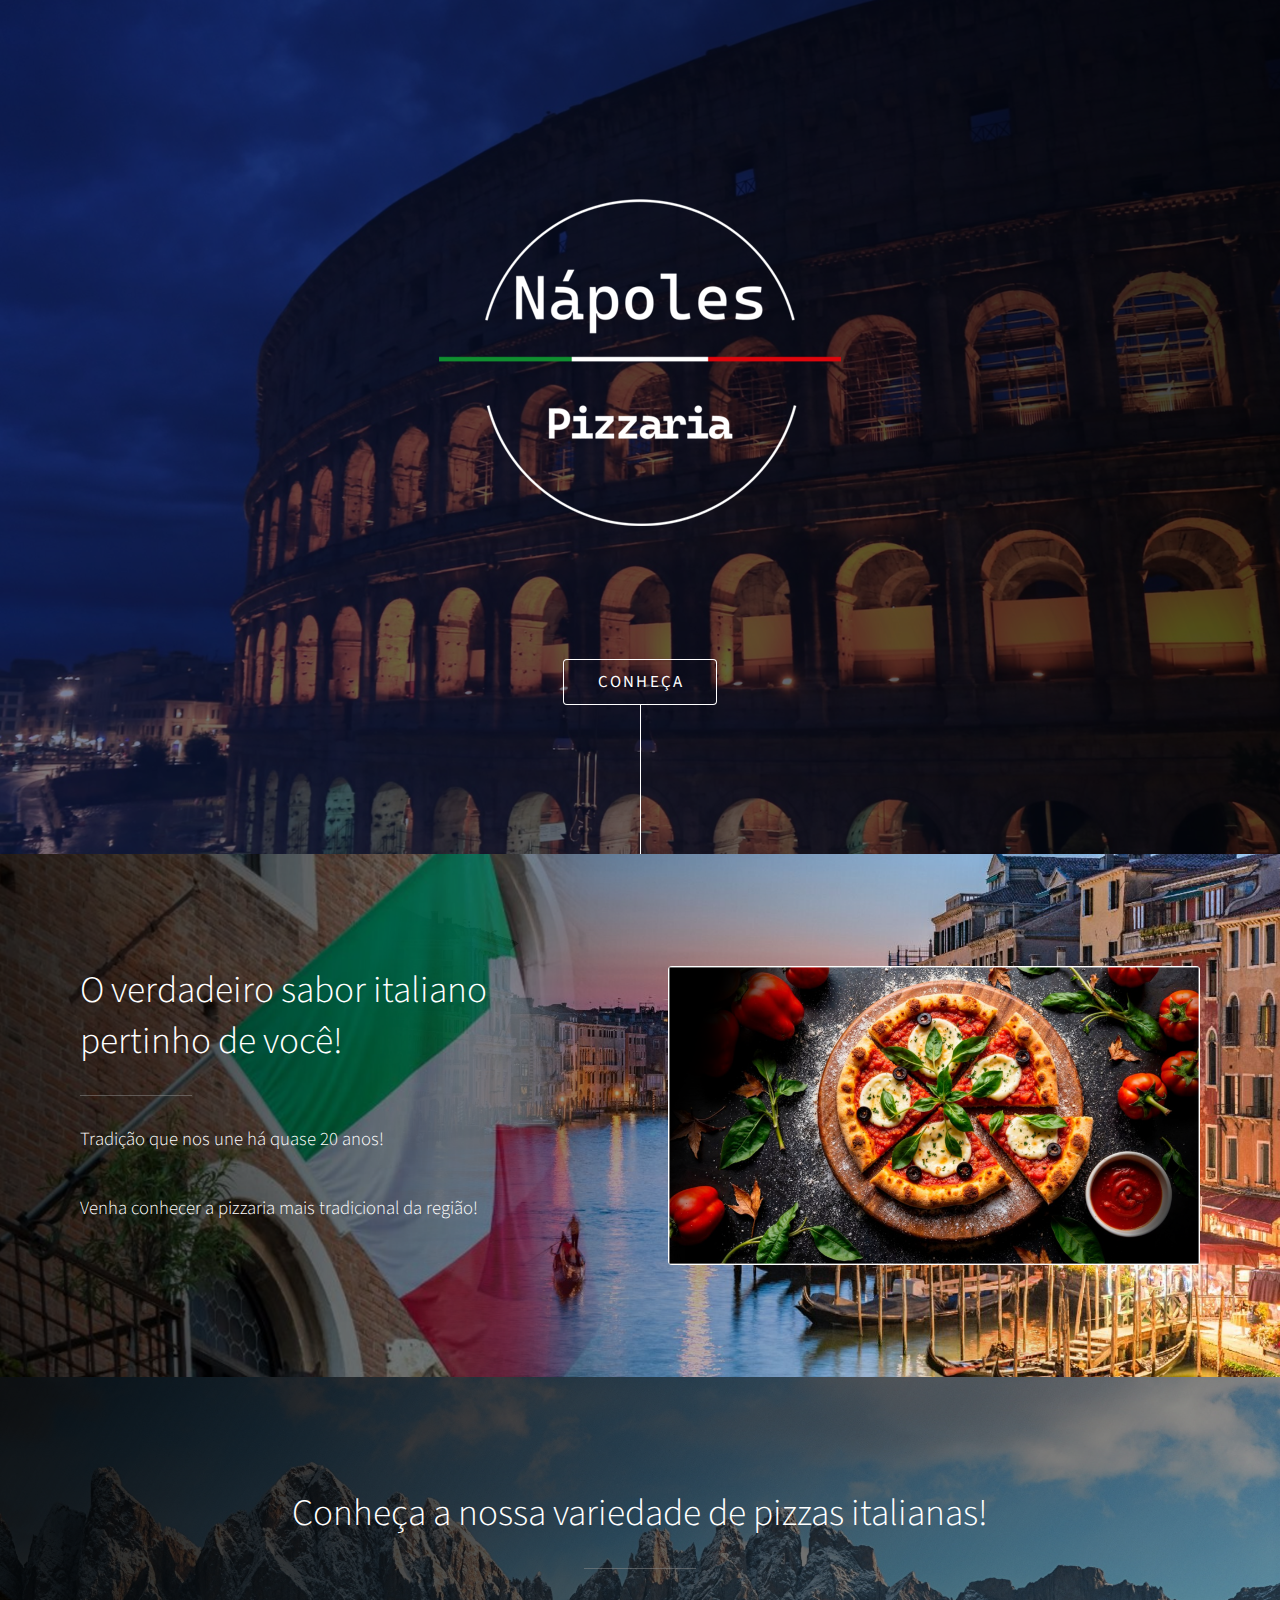
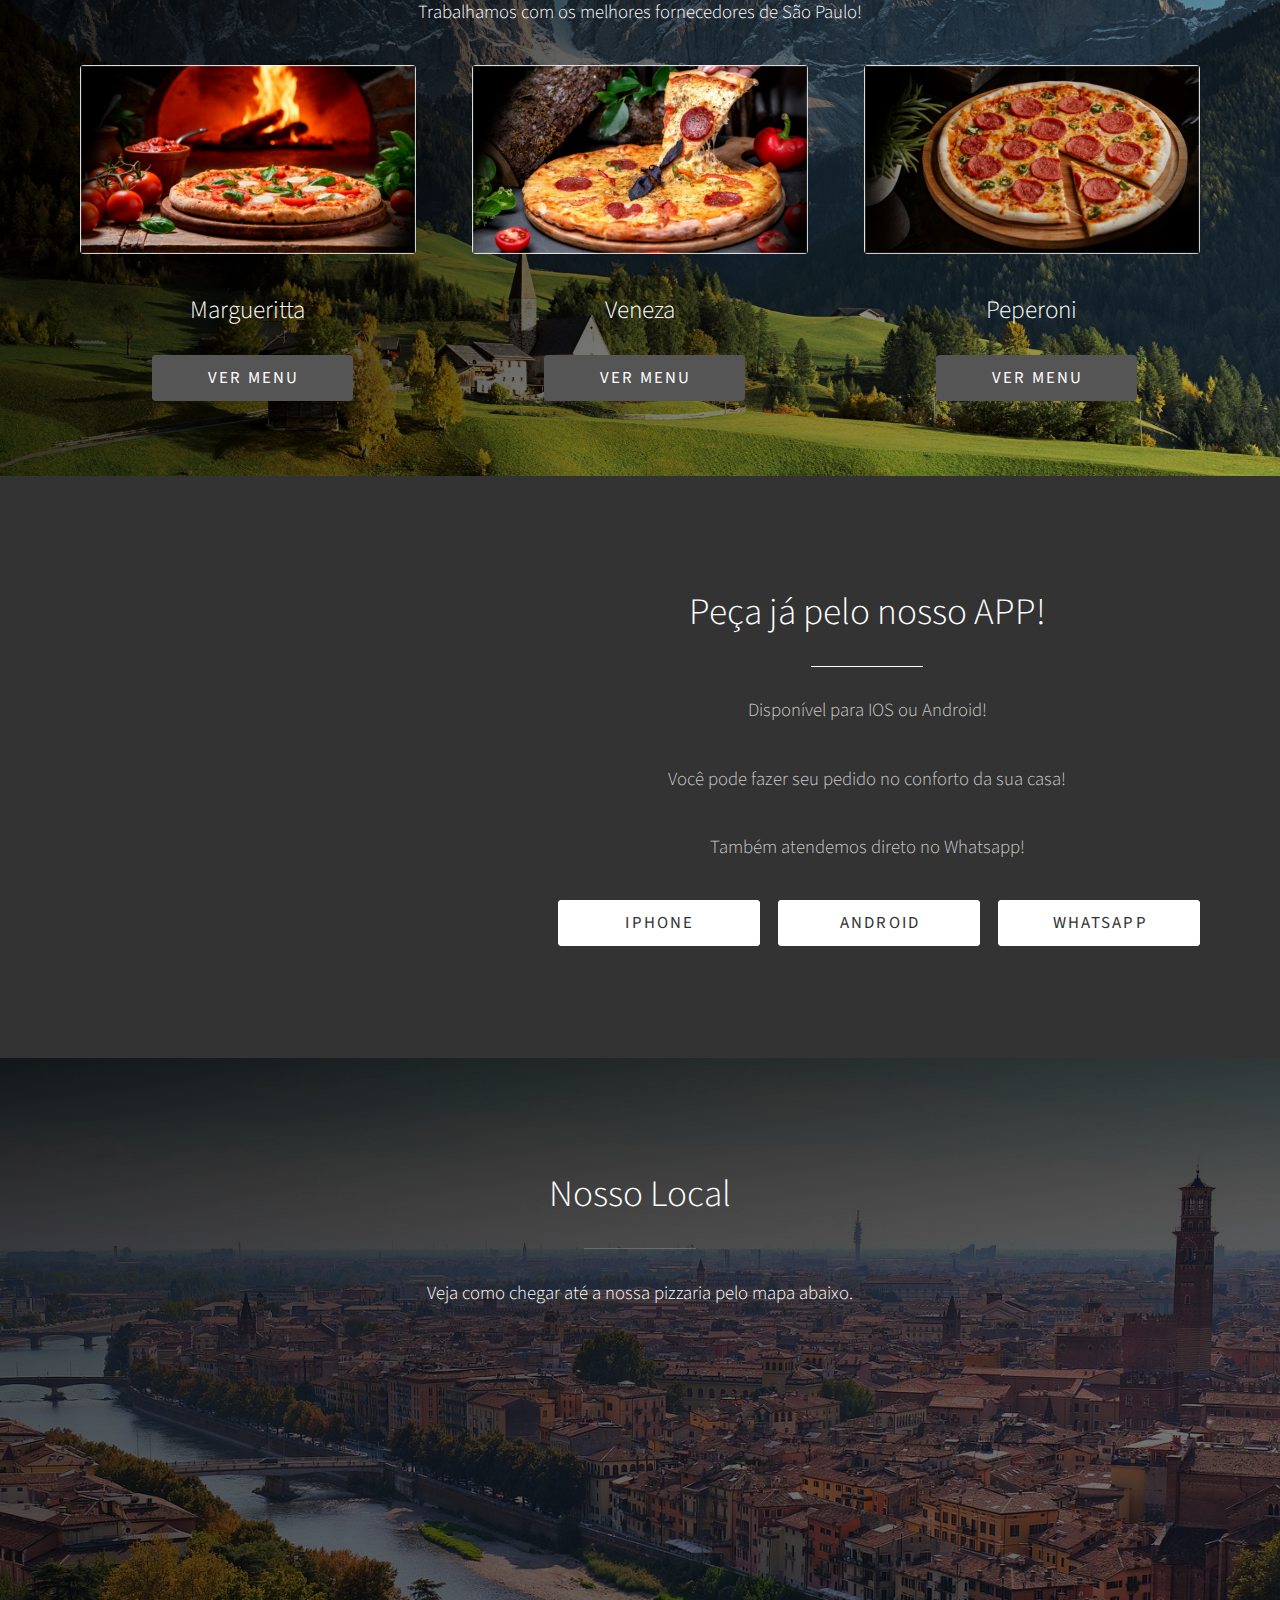
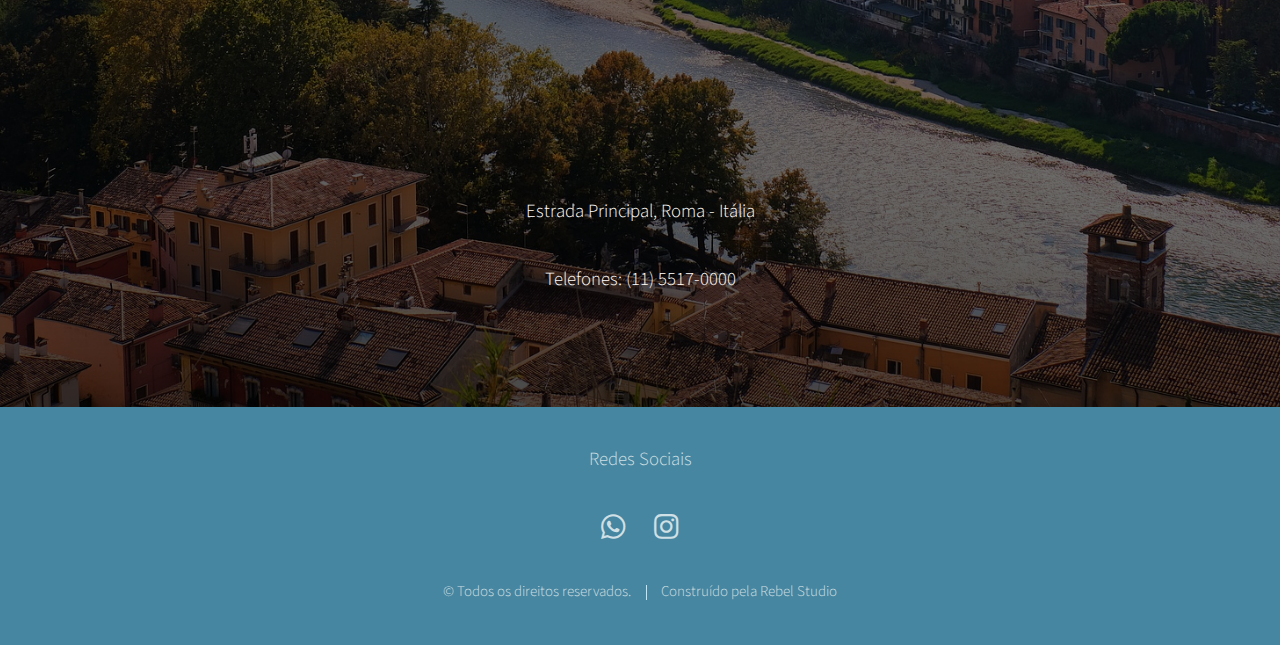
<file: index.html>
<!DOCTYPE HTML>
<!--
	Rebel Design
-->
<html>
	<head>
		<title>Nápoles Pizzaria</title>
		<meta charset="utf-8" />
		<meta name="viewport" content="width=device-width, initial-scale=1, user-scalable=no" />
		<link rel="stylesheet" href="assets/css/main.css" />
		<noscript><link rel="stylesheet" href="assets/css/noscript.css" /></noscript>
	</head>
	<body class="is-preload">

		<!-- Header -->
			<section id="header">
				<div class="inner">
					

					<h1>
						<a href="index.html"><img src="images/Logo 2025 Pizzaria Nápoles Branco V2.png" alt="Sicone" class="logo"></a>
					</h1>

					

					<ul class="actions special">
						<li><a href="#one" class="button scrolly">Conheça</a></li>
					</ul>
				</div>
			</section>

		<!-- One imagem 1 -->
			<section id="one" class="main style1">
				<div class="container">
					<div class="row gtr-150">
						<div class="col-6 col-12-medium">
							<header class="major">
								<h2> O verdadeiro sabor italiano pertinho de você!</h2>
							</header>
							<p>Tradição que nos une há quase 20 anos!</p>
							<p>Venha conhecer a pizzaria mais tradicional da região!</p>
						</div>
						<div class="col-6 col-12-medium imp-medium">
							<span class="image fit"><img src="assets/css/images/appv6_2.png" alt="" /></span>
						</div>
					</div>
				</div>
			</section>

		

		<!-- Three -->
			<section id="three" class="main style7 special">
				<div class="container">
					<header class="major">
						<h2>Conheça a nossa variedade de pizzas italianas!</h2>
					</header>
					<p>Trabalhamos com os melhores fornecedores de São Paulo!</p>
					<div class="row gtr-150">
						<div class="col-4 col-12-medium">
							<span class="image fit"><img src="assets/css/images/appv12.png" alt="" /></span>
							<h3>Margueritta</h3>
							
							<ul class="actions2 special">
								<li><a href="Menu.html" class="button wide primary">Ver Menu</a></li>
							</ul>
						</div>
						<div class="col-4 col-12-medium">
							<span class="image fit"><img src="assets/css/images/appv13.png" alt="" /></span>
							<h3>Veneza</h3>
							
							<ul class="actions2 special">
								<li><a href="Menu.html" class="button wide primary">Ver Menu</a></li>
							</ul>
						</div>
						<div class="col-4 col-12-medium">
							<span class="image fit"><img src="assets/css/images/appv14.png" alt="" /></span>
							<h3>Peperoni</h3>
							
							<ul class="actions2 special">
								<li><a href="Menu.html" class="button wide primary">Ver Menu</a></li>
							</ul>
						</div>
					</div>
				</div>
			</section>

<!-- Two -->
			<section id="two" class="main style2">
				<div class="container">
					<div class="row gtr-150">
						<div class="col-6 col-12-medium">
							<!--
							<ul class="major-icons">
								<li><span class="icon solid style1 major fa-code"></span></li>
								<li><span class="icon solid style2 major fa-bolt"></span></li>
								<li><span class="icon solid style3 major fa-camera-retro"></span></li>
								<li><span class="icon solid style4 major fa-cog"></span></li>
								<li><span class="icon solid style5 major fa-desktop"></span></li>
								<li><span class="icon solid style6 major fa-calendar"></span></li>
							</ul>-->
						</div>
						<div class="highlightbox">
							<!--Imagem 2-->
							<header class="major">
								<h2>Peça já pelo nosso APP!</h2>
							</header>
							<p>Disponível para IOS ou Android!</p>
							<p>Você pode fazer seu pedido no conforto da sua casa!</p>
							<p>Também atendemos direto no Whatsapp!</p>
						</div>
							<ul class="actions special">
								<li><a href="https://www.instagram.com/_rebel_studio" class="button wide primary">Iphone</a></li>
								<li><a href="https://www.instagram.com/_rebel_studio" class="button wide primary">Android</a></li>
								<li><a href="https://www.instagram.com/_rebel_studio" class="button wide primary">Whatsapp</a></li>

							</ul>
					</div>
				</div>
			</section>




		<!-- Imagem 4 -  -->
		<section id="four" class="main style8 special">
  <div class="container">
    <header class="major">
      <h2>Nosso Local</h2>
    </header>
    <p>Veja como chegar até a nossa pizzaria pelo mapa abaixo.</p>
  </div>

  <!-- Mapa fora da div.container Desktop-->
  <div class="map-desktop">
    <iframe
      src="https://www.google.com/maps/embed?pb=!1m18!1m12!1m3!1d39331.9972296804!2d12.467695378930093!3d41.8974699420328!2m3!1f0!2f0!3f0!3m2!1i1024!2i768!4f13.1!3m3!1m2!1s0x132f6196f9928ebb%3A0xb90f770693656e38!2zUm9tYSwgSXTDoWxpYQ!5e0!3m2!1spt-BR!2sbr!4v1755783580348!5m2!1spt-BR!2sbr"
        height="450" loading="lazy" referrerpolicy="no-referrer-when-downgrade">
	  
    </iframe>
  </div>

  <div class="container">
    <p>Estrada Principal, Roma - Itália</p>
    <p>Telefones: (11) 5517-0000 </p>
  </div>
		</section>



		<!-- Footer -->
			<section id="footer">
				<ul class="icons">
					<p>Redes Sociais</p>
					<li><a href="https://www.instagram.com/_rebel_studio" class="icon brands alt fa-whatsapp"><span class="label">Whatsapp</span></a></li>					
					<li><a href="https://www.instagram.com/_rebel_studio" class="icon brands alt fa-instagram"><span class="label">Instagram</span></a></li>					
				</ul>
				<ul class="copyright">
					<li>&copy; Todos os direitos reservados. </li><li>Construído pela Rebel Studio <a href="https://www.instagram.com/_rebel_studio"></a></li>
				</ul>
			</section>

		<!-- Scripts -->
			<script src="assets/js/jquery.min.js"></script>
			<script src="assets/js/jquery.scrolly.min.js"></script>
			<script src="assets/js/browser.min.js"></script>
			<script src="assets/js/breakpoints.min.js"></script>
			<script src="assets/js/util.js"></script>
			<script src="assets/js/main.js"></script>

	</body>
</html>
</file>
<file: assets/css/noscript.css>
/*
	Photon by HTML5 UP
	html5up.net | @ajlkn
	Free for personal and commercial use under the CCA 3.0 license (html5up.net/license)
*/

/* Header */

	body.is-preload #header .inner {
		-moz-transform: none;
		-webkit-transform: none;
		-ms-transform: none;
		transform: none;
		opacity: 1;
	}

		body.is-preload #header .inner .actions {
			-moz-transform: none;
			-webkit-transform: none;
			-ms-transform: none;
			transform: none;
			opacity: 1;
		}

	body.is-preload #header:after {
		opacity: 0;
	}
</file>
<file: assets/css/main.css>
@import url("fontawesome-all.min.css");
@import url("https://fonts.googleapis.com/css?family=Source+Sans+Pro:300,300italic,400,400italic");

/*
	Photon by HTML5 UP
	html5up.net | @ajlkn
	Free for personal and commercial use under the CCA 3.0 license (html5up.net/license)
*/

html, body, div, span, applet, object,
iframe, h1, h2, h3, h4, h5, h6, p, blockquote,
pre, a, abbr, acronym, address, big, cite,
code, del, dfn, em, img, ins, kbd, q, s, samp,
small, strike, strong, sub, sup, tt, var, b,
u, i, center, dl, dt, dd, ol, ul, li, fieldset,
form, label, legend, table, caption, tbody,
tfoot, thead, tr, th, td, article, aside,
canvas, details, embed, figure, figcaption,
footer, header, hgroup, menu, nav, output, ruby,
section, summary, time, mark, audio, video {
	margin: 0;
	padding: 0;
	border: 0;
	font-size: 100%;
	font: inherit;
	vertical-align: baseline;}

article, aside, details, figcaption, figure,
footer, header, hgroup, menu, nav, section {
	display: block;}

body {
	line-height: 1;
}

ol, ul {
	list-style: none;
}

blockquote, q {
	quotes: none;
}

	blockquote:before, blockquote:after, q:before, q:after {
		content: '';
		content: none;
	}

table {
	border-collapse: collapse;
	border-spacing: 0;
}

body {
	-webkit-text-size-adjust: none;
}

mark {
	background-color: transparent;
	color: inherit;
}

input::-moz-focus-inner {
	border: 0;
	padding: 0;
}

input, select, textarea {
	-moz-appearance: none;
	-webkit-appearance: none;
	-ms-appearance: none;
	appearance: none;
}

/* Basic */

	html {
		box-sizing: border-box;
	}

	*, *:before, *:after {
		box-sizing: inherit;
	}

	body {
		background: #fff;
	}

		body.is-preload *, body.is-preload *:before, body.is-preload *:after {
			-moz-animation: none !important;
			-webkit-animation: none !important;
			-ms-animation: none !important;
			animation: none !important;
			-moz-transition: none !important;
			-webkit-transition: none !important;
			-ms-transition: none !important;
			transition: none !important;
		}

	body, input, select, textarea {
		color: #ffffff;
		font-family: "Source Sans Pro", Helvetica, sans-serif;
		font-size: 16pt;
		font-weight: 300;
		line-height: 1.65em;
	}

	a {
		-moz-transition: color 0.2s ease-in-out, border-color 0.2s ease-in-out;
		-webkit-transition: color 0.2s ease-in-out, border-color 0.2s ease-in-out;
		-ms-transition: color 0.2s ease-in-out, border-color 0.2s ease-in-out;
		transition: color 0.2s ease-in-out, border-color 0.2s ease-in-out;
		border-bottom: dotted 1px #666;
		color: inherit;
		text-decoration: none;
	}

		a:hover {
			border-bottom-color: transparent !important;
			color: #6bd4c8;
		}

	strong, b {
		color: #555;
		font-weight: 400;
	}

	em, i {
		font-style: italic;
	}

	p {
		margin: 0 0 2em 0;
	}

	h1, h2, h3, h4, h5, h6 {
		color: #ffffff;
		line-height: 1em;
		margin: 0 0 1em 0;
	}

		h1 a, h2 a, h3 a, h4 a, h5 a, h6 a {
			color: inherit;
			text-decoration: none;
		}

	h1 {
		font-size: 2.25em;
		line-height: 1.35em;
	}

	h2 {
		font-size: 2em;
		line-height: 1.35em;
	}

	h3 {
		font-size: 1.35em;
		line-height: 1.5em;
	}

	h4 {
		font-size: 1.25em;
		line-height: 1.5em;
	}

	h5 {
		font-size: 0.9em;
		line-height: 1.5em;
	}

	h6 {
		font-size: 0.7em;
		line-height: 1.5em;
	}

	sub {
		font-size: 0.8em;
		position: relative;
		top: 0.5em;
	}

	sup {
		font-size: 0.8em;
		position: relative;
		top: -0.5em;
	}

	hr {
		border: 0;
		border-bottom: solid 1px rgba(144, 144, 144, 0.5);
		margin: 2em 0;
	}

		hr.major {
			margin: 3em 0;
		}

	blockquote {
		border-left: solid 4px rgba(144, 144, 144, 0.5);
		font-style: italic;
		margin: 0 0 2em 0;
		padding: 0.5em 0 0.5em 2em;
	}

	code {
		background: rgba(144, 144, 144, 0.075);
		border-radius: 4px;
		border: solid 1px rgba(144, 144, 144, 0.5);
		font-family: "Courier New", monospace;
		font-size: 0.9em;
		margin: 0 0.25em;
		padding: 0.25em 0.65em;
	}

	pre {
		-webkit-overflow-scrolling: touch;
		font-family: "Courier New", monospace;
		font-size: 0.9em;
		margin: 0 0 2em 0;
	}

		pre code {
			display: block;
			line-height: 1.75em;
			padding: 1em 1.5em;
			overflow-x: auto;
		}

	.align-left {
		text-align: left;
	}

	.align-center {
		text-align: center;
	}

	.align-right {
		text-align: right;
	}

/* Container */

	.container {
		margin: 0 auto;
		max-width: calc(100% - 4em);
		width: 60em;
	}

		.container.xsmall {
			width: 15em;
		}

		.container.small {
			width: 30em;
		}

		.container.medium {
			width: 45em;
		}

		.container.large {
			width: 75em;
		}

		.container.xlarge {
			width: 90em;
		}

		.container.max {
			width: 100%;
		}

			/* Imagem 2 */
			/*
		.highlightbox {
    background: rgba(41, 41, 41, 0.6);
    border-radius: 16px;
    padding: 3em 3em 3em 3em;
    box-shadow: 0 4px 24px rgba(0,0,0,0.15);
    color: #fff;
    margin: 0 auto;
    max-width: 700px;
    text-align: center;
}
*/
		.highlightbox {
    text-align: center;
}

		@media screen and (max-width: 980px) {

			.container {
				max-width: 100% !important;
				width: 100% !important;
			}

		}

		@media screen and (max-width: 480px) {

			.container {
				max-width: calc(100% - 3em);
			}

		}

/* Row */

	.row {
		display: flex;
		flex-wrap: wrap;
		box-sizing: border-box;
		align-items: stretch;
	}

		.row > * {
			box-sizing: border-box;
		}

		.row.gtr-uniform > * > :last-child {
			margin-bottom: 0;
		}

		.row.aln-left {
			justify-content: flex-start;
		}

		.row.aln-center {
			justify-content: center;
		}

		.row.aln-right {
			justify-content: flex-end;
		}

		.row.aln-top {
			align-items: flex-start;
		}

		.row.aln-middle {
			align-items: center;
		}

		.row.aln-bottom {
			align-items: flex-end;
		}

		.row > .imp {
			order: -1;
		}

		.row > .col-1 {
			width: 8.33333%;
		}

		.row > .off-1 {
			margin-left: 8.33333%;
		}

		.row > .col-2 {
			width: 16.66667%;
		}

		.row > .off-2 {
			margin-left: 16.66667%;
		}

		.row > .col-3 {
			width: 25%;
		}

		.row > .off-3 {
			margin-left: 25%;
		}

		.row > .col-4 {
			width: 33.33333%;
		}

		.row > .off-4 {
			margin-left: 33.33333%;
		}

		.row > .col-5 {
			width: 41.66667%;
		}

		.row > .off-5 {
			margin-left: 41.66667%;
		}

		.row > .col-6 {
			width: 50%;
		}

		.row > .off-6 {
			margin-left: 50%;
		}

		.row > .col-7 {
			width: 58.33333%;
		}

		.row > .off-7 {
			margin-left: 58.33333%;
		}

		.row > .col-8 {
			width: 66.66667%;
		}

		.row > .off-8 {
			margin-left: 66.66667%;
		}

		.row > .col-9 {
			width: 75%;
		}

		.row > .off-9 {
			margin-left: 75%;
		}

		.row > .col-10 {
			width: 83.33333%;
		}

		.row > .off-10 {
			margin-left: 83.33333%;
		}

		.row > .col-11 {
			width: 91.66667%;
		}

		.row > .off-11 {
			margin-left: 91.66667%;
		}

		.row > .col-12 {
			width: 100%;
		}

		.row > .off-12 {
			margin-left: 100%;
		}

		.row.gtr-0 {
			margin-top: 0;
			margin-left: 0em;
		}

			.row.gtr-0 > * {
				padding: 0 0 0 0em;
			}

			.row.gtr-0.gtr-uniform {
				margin-top: 0em;
			}

				.row.gtr-0.gtr-uniform > * {
					padding-top: 0em;
				}

		.row.gtr-25 {
			margin-top: 0;
			margin-left: -0.5em;
		}

			.row.gtr-25 > * {
				padding: 0 0 0 0.5em;
			}

			.row.gtr-25.gtr-uniform {
				margin-top: -0.5em;
			}

				.row.gtr-25.gtr-uniform > * {
					padding-top: 0.5em;
				}

		.row.gtr-50 {
			margin-top: 0;
			margin-left: -1em;
		}

			.row.gtr-50 > * {
				padding: 0 0 0 1em;
			}

			.row.gtr-50.gtr-uniform {
				margin-top: -1em;
			}

				.row.gtr-50.gtr-uniform > * {
					padding-top: 1em;
				}

		.row {
			margin-top: 0;
			margin-left: -2em;
		}

			.row > * {
				padding: 0 0 0 2em;
			}

			.row.gtr-uniform {
				margin-top: -2em;
			}

				.row.gtr-uniform > * {
					padding-top: 2em;
				}

		.row.gtr-150 {
			margin-top: 0;
			margin-left: -3em;
		}

			.row.gtr-150 > * {
				padding: 0 0 0 3em;
			}

			.row.gtr-150.gtr-uniform {
				margin-top: -3em;
			}

				.row.gtr-150.gtr-uniform > * {
					padding-top: 3em;
				}

		.row.gtr-200 {
			margin-top: 0;
			margin-left: -4em;
		}

			.row.gtr-200 > * {
				padding: 0 0 0 4em;
			}

			.row.gtr-200.gtr-uniform {
				margin-top: -4em;
			}

				.row.gtr-200.gtr-uniform > * {
					padding-top: 4em;
				}

		@media screen and (max-width: 1680px) {

			.row {
				display: flex;
				flex-wrap: wrap;
				box-sizing: border-box;
				align-items: stretch;
			}

				.row > * {
					box-sizing: border-box;
				}

				.row.gtr-uniform > * > :last-child {
					margin-bottom: 0;
				}

				.row.aln-left {
					justify-content: flex-start;
				}

				.row.aln-center {
					justify-content: center;
				}

				.row.aln-right {
					justify-content: flex-end;
				}

				.row.aln-top {
					align-items: flex-start;
				}

				.row.aln-middle {
					align-items: center;
				}

				.row.aln-bottom {
					align-items: flex-end;
				}

				.row > .imp-xlarge {
					order: -1;
				}

				.row > .col-1-xlarge {
					width: 8.33333%;
				}

				.row > .off-1-xlarge {
					margin-left: 8.33333%;
				}

				.row > .col-2-xlarge {
					width: 16.66667%;
				}

				.row > .off-2-xlarge {
					margin-left: 16.66667%;
				}

				.row > .col-3-xlarge {
					width: 25%;
				}

				.row > .off-3-xlarge {
					margin-left: 25%;
				}

				.row > .col-4-xlarge {
					width: 33.33333%;
				}

				.row > .off-4-xlarge {
					margin-left: 33.33333%;
				}

				.row > .col-5-xlarge {
					width: 41.66667%;
				}

				.row > .off-5-xlarge {
					margin-left: 41.66667%;
				}

				.row > .col-6-xlarge {
					width: 50%;
				}

				.row > .off-6-xlarge {
					margin-left: 50%;
				}

				.row > .col-7-xlarge {
					width: 58.33333%;
				}

				.row > .off-7-xlarge {
					margin-left: 58.33333%;
				}

				.row > .col-8-xlarge {
					width: 66.66667%;
				}

				.row > .off-8-xlarge {
					margin-left: 66.66667%;
				}

				.row > .col-9-xlarge {
					width: 75%;
				}

				.row > .off-9-xlarge {
					margin-left: 75%;
				}

				.row > .col-10-xlarge {
					width: 83.33333%;
				}

				.row > .off-10-xlarge {
					margin-left: 83.33333%;
				}

				.row > .col-11-xlarge {
					width: 91.66667%;
				}

				.row > .off-11-xlarge {
					margin-left: 91.66667%;
				}

				.row > .col-12-xlarge {
					width: 100%;
				}

				.row > .off-12-xlarge {
					margin-left: 100%;
				}

				.row.gtr-0 {
					margin-top: 0;
					margin-left: 0em;
				}

					.row.gtr-0 > * {
						padding: 0 0 0 0em;
					}

					.row.gtr-0.gtr-uniform {
						margin-top: 0em;
					}

						.row.gtr-0.gtr-uniform > * {
							padding-top: 0em;
						}

				.row.gtr-25 {
					margin-top: 0;
					margin-left: -0.5em;
				}

					.row.gtr-25 > * {
						padding: 0 0 0 0.5em;
					}

					.row.gtr-25.gtr-uniform {
						margin-top: -0.5em;
					}

						.row.gtr-25.gtr-uniform > * {
							padding-top: 0.5em;
						}

				.row.gtr-50 {
					margin-top: 0;
					margin-left: -1em;
				}

					.row.gtr-50 > * {
						padding: 0 0 0 1em;
					}

					.row.gtr-50.gtr-uniform {
						margin-top: -1em;
					}

						.row.gtr-50.gtr-uniform > * {
							padding-top: 1em;
						}

				.row {
					margin-top: 0;
					margin-left: -2em;
				}

					.row > * {
						padding: 0 0 0 2em;
					}

					.row.gtr-uniform {
						margin-top: -2em;
					}

						.row.gtr-uniform > * {
							padding-top: 2em;
						}

				.row.gtr-150 {
					margin-top: 0;
					margin-left: -3em;
				}

					.row.gtr-150 > * {
						padding: 0 0 0 3em;
					}

					.row.gtr-150.gtr-uniform {
						margin-top: -3em;
					}

						.row.gtr-150.gtr-uniform > * {
							padding-top: 3em;
						}

				.row.gtr-200 {
					margin-top: 0;
					margin-left: -4em;
				}

					.row.gtr-200 > * {
						padding: 0 0 0 4em;
					}

					.row.gtr-200.gtr-uniform {
						margin-top: -4em;
					}

						.row.gtr-200.gtr-uniform > * {
							padding-top: 4em;
						}

		}

		@media screen and (max-width: 1140px) {

			.row {
				display: flex;
				flex-wrap: wrap;
				box-sizing: border-box;
				align-items: stretch;
			}

				.row > * {
					box-sizing: border-box;
				}

				.row.gtr-uniform > * > :last-child {
					margin-bottom: 0;
				}

				.row.aln-left {
					justify-content: flex-start;
				}

				.row.aln-center {
					justify-content: center;
				}

				.row.aln-right {
					justify-content: flex-end;
				}

				.row.aln-top {
					align-items: flex-start;
				}

				.row.aln-middle {
					align-items: center;
				}

				.row.aln-bottom {
					align-items: flex-end;
				}

				.row > .imp-large {
					order: -1;
				}

				.row > .col-1-large {
					width: 8.33333%;
				}

				.row > .off-1-large {
					margin-left: 8.33333%;
				}

				.row > .col-2-large {
					width: 16.66667%;
				}

				.row > .off-2-large {
					margin-left: 16.66667%;
				}

				.row > .col-3-large {
					width: 25%;
				}

				.row > .off-3-large {
					margin-left: 25%;
				}

				.row > .col-4-large {
					width: 33.33333%;
				}

				.row > .off-4-large {
					margin-left: 33.33333%;
				}

				.row > .col-5-large {
					width: 41.66667%;
				}

				.row > .off-5-large {
					margin-left: 41.66667%;
				}

				.row > .col-6-large {
					width: 50%;
				}

				.row > .off-6-large {
					margin-left: 50%;
				}

				.row > .col-7-large {
					width: 58.33333%;
				}

				.row > .off-7-large {
					margin-left: 58.33333%;
				}

				.row > .col-8-large {
					width: 66.66667%;
				}

				.row > .off-8-large {
					margin-left: 66.66667%;
				}

				.row > .col-9-large {
					width: 75%;
				}

				.row > .off-9-large {
					margin-left: 75%;
				}

				.row > .col-10-large {
					width: 83.33333%;
				}

				.row > .off-10-large {
					margin-left: 83.33333%;
				}

				.row > .col-11-large {
					width: 91.66667%;
				}

				.row > .off-11-large {
					margin-left: 91.66667%;
				}

				.row > .col-12-large {
					width: 100%;
				}

				.row > .off-12-large {
					margin-left: 100%;
				}

				.row.gtr-0 {
					margin-top: 0;
					margin-left: 0em;
				}

					.row.gtr-0 > * {
						padding: 0 0 0 0em;
					}

					.row.gtr-0.gtr-uniform {
						margin-top: 0em;
					}

						.row.gtr-0.gtr-uniform > * {
							padding-top: 0em;
						}

				.row.gtr-25 {
					margin-top: 0;
					margin-left: -0.5em;
				}

					.row.gtr-25 > * {
						padding: 0 0 0 0.5em;
					}

					.row.gtr-25.gtr-uniform {
						margin-top: -0.5em;
					}

						.row.gtr-25.gtr-uniform > * {
							padding-top: 0.5em;
						}

				.row.gtr-50 {
					margin-top: 0;
					margin-left: -1em;
				}

					.row.gtr-50 > * {
						padding: 0 0 0 1em;
					}

					.row.gtr-50.gtr-uniform {
						margin-top: -1em;
					}

						.row.gtr-50.gtr-uniform > * {
							padding-top: 1em;
						}

				.row {
					margin-top: 0;
					margin-left: -2em;
				}

					.row > * {
						padding: 0 0 0 2em;
					}

					.row.gtr-uniform {
						margin-top: -2em;
					}

						.row.gtr-uniform > * {
							padding-top: 2em;
						}

				.row.gtr-150 {
					margin-top: 0;
					margin-left: -3em;
				}

					.row.gtr-150 > * {
						padding: 0 0 0 3em;
					}

					.row.gtr-150.gtr-uniform {
						margin-top: -3em;
					}

						.row.gtr-150.gtr-uniform > * {
							padding-top: 3em;
						}

				.row.gtr-200 {
					margin-top: 0;
					margin-left: -4em;
				}

					.row.gtr-200 > * {
						padding: 0 0 0 4em;
					}

					.row.gtr-200.gtr-uniform {
						margin-top: -4em;
					}

						.row.gtr-200.gtr-uniform > * {
							padding-top: 4em;
						}

		}

		@media screen and (max-width: 980px) {

			.row {
				display: flex;
				flex-wrap: wrap;
				box-sizing: border-box;
				align-items: stretch;
			}

				.row > * {
					box-sizing: border-box;
				}

				.row.gtr-uniform > * > :last-child {
					margin-bottom: 0;
				}

				.row.aln-left {
					justify-content: flex-start;
				}

				.row.aln-center {
					justify-content: center;
				}

				.row.aln-right {
					justify-content: flex-end;
				}

				.row.aln-top {
					align-items: flex-start;
				}

				.row.aln-middle {
					align-items: center;
				}

				.row.aln-bottom {
					align-items: flex-end;
				}

				.row > .imp-medium {
					order: -1;
				}

				.row > .col-1-medium {
					width: 8.33333%;
				}

				.row > .off-1-medium {
					margin-left: 8.33333%;
				}

				.row > .col-2-medium {
					width: 16.66667%;
				}

				.row > .off-2-medium {
					margin-left: 16.66667%;
				}

				.row > .col-3-medium {
					width: 25%;
				}

				.row > .off-3-medium {
					margin-left: 25%;
				}

				.row > .col-4-medium {
					width: 33.33333%;
				}

				.row > .off-4-medium {
					margin-left: 33.33333%;
				}

				.row > .col-5-medium {
					width: 41.66667%;
				}

				.row > .off-5-medium {
					margin-left: 41.66667%;
				}

				.row > .col-6-medium {
					width: 50%;
				}

				.row > .off-6-medium {
					margin-left: 50%;
				}

				.row > .col-7-medium {
					width: 58.33333%;
				}

				.row > .off-7-medium {
					margin-left: 58.33333%;
				}

				.row > .col-8-medium {
					width: 66.66667%;
				}

				.row > .off-8-medium {
					margin-left: 66.66667%;
				}

				.row > .col-9-medium {
					width: 75%;
				}

				.row > .off-9-medium {
					margin-left: 75%;
				}

				.row > .col-10-medium {
					width: 83.33333%;
				}

				.row > .off-10-medium {
					margin-left: 83.33333%;
				}

				.row > .col-11-medium {
					width: 91.66667%;
				}

				.row > .off-11-medium {
					margin-left: 91.66667%;
				}

				.row > .col-12-medium {
					width: 100%;
				}

				.row > .off-12-medium {
					margin-left: 100%;
				}

				.row.gtr-0 {
					margin-top: 0;
					margin-left: 0em;
				}

					.row.gtr-0 > * {
						padding: 0 0 0 0em;
					}

					.row.gtr-0.gtr-uniform {
						margin-top: 0em;
					}

						.row.gtr-0.gtr-uniform > * {
							padding-top: 0em;
						}

				.row.gtr-25 {
					margin-top: 0;
					margin-left: -0.5em;
				}

					.row.gtr-25 > * {
						padding: 0 0 0 0.5em;
					}

					.row.gtr-25.gtr-uniform {
						margin-top: -0.5em;
					}

						.row.gtr-25.gtr-uniform > * {
							padding-top: 0.5em;
						}

				.row.gtr-50 {
					margin-top: 0;
					margin-left: -1em;
				}

					.row.gtr-50 > * {
						padding: 0 0 0 1em;
					}

					.row.gtr-50.gtr-uniform {
						margin-top: -1em;
					}

						.row.gtr-50.gtr-uniform > * {
							padding-top: 1em;
						}

				.row {
					margin-top: 0;
					margin-left: -2em;
				}

					.row > * {
						padding: 0 0 0 2em;
					}

					.row.gtr-uniform {
						margin-top: -2em;
					}

						.row.gtr-uniform > * {
							padding-top: 2em;
						}

				.row.gtr-150 {
					margin-top: 0;
					margin-left: -3em;
				}

					.row.gtr-150 > * {
						padding: 0 0 0 3em;
					}

					.row.gtr-150.gtr-uniform {
						margin-top: -3em;
					}

						.row.gtr-150.gtr-uniform > * {
							padding-top: 3em;
						}

				.row.gtr-200 {
					margin-top: 0;
					margin-left: -4em;
				}

					.row.gtr-200 > * {
						padding: 0 0 0 4em;
					}

					.row.gtr-200.gtr-uniform {
						margin-top: -4em;
					}

						.row.gtr-200.gtr-uniform > * {
							padding-top: 4em;
						}

		}

		@media screen and (max-width: 736px) {

			.row {
				display: flex;
				flex-wrap: wrap;
				box-sizing: border-box;
				align-items: stretch;
			}

				.row > * {
					box-sizing: border-box;
				}

				.row.gtr-uniform > * > :last-child {
					margin-bottom: 0;
				}

				.row.aln-left {
					justify-content: flex-start;
				}

				.row.aln-center {
					justify-content: center;
				}

				.row.aln-right {
					justify-content: flex-end;
				}

				.row.aln-top {
					align-items: flex-start;
				}

				.row.aln-middle {
					align-items: center;
				}

				.row.aln-bottom {
					align-items: flex-end;
				}

				.row > .imp-small {
					order: -1;
				}

				.row > .col-1-small {
					width: 8.33333%;
				}

				.row > .off-1-small {
					margin-left: 8.33333%;
				}

				.row > .col-2-small {
					width: 16.66667%;
				}

				.row > .off-2-small {
					margin-left: 16.66667%;
				}

				.row > .col-3-small {
					width: 25%;
				}

				.row > .off-3-small {
					margin-left: 25%;
				}

				.row > .col-4-small {
					width: 33.33333%;
				}

				.row > .off-4-small {
					margin-left: 33.33333%;
				}

				.row > .col-5-small {
					width: 41.66667%;
				}

				.row > .off-5-small {
					margin-left: 41.66667%;
				}

				.row > .col-6-small {
					width: 50%;
				}

				.row > .off-6-small {
					margin-left: 50%;
				}

				.row > .col-7-small {
					width: 58.33333%;
				}

				.row > .off-7-small {
					margin-left: 58.33333%;
				}

				.row > .col-8-small {
					width: 66.66667%;
				}

				.row > .off-8-small {
					margin-left: 66.66667%;
				}

				.row > .col-9-small {
					width: 75%;
				}

				.row > .off-9-small {
					margin-left: 75%;
				}

				.row > .col-10-small {
					width: 83.33333%;
				}

				.row > .off-10-small {
					margin-left: 83.33333%;
				}

				.row > .col-11-small {
					width: 91.66667%;
				}

				.row > .off-11-small {
					margin-left: 91.66667%;
				}

				.row > .col-12-small {
					width: 100%;
				}

				.row > .off-12-small {
					margin-left: 100%;
				}

				.row.gtr-0 {
					margin-top: 0;
					margin-left: 0em;
				}

					.row.gtr-0 > * {
						padding: 0 0 0 0em;
					}

					.row.gtr-0.gtr-uniform {
						margin-top: 0em;
					}

						.row.gtr-0.gtr-uniform > * {
							padding-top: 0em;
						}

				.row.gtr-25 {
					margin-top: 0;
					margin-left: -0.5em;
				}

					.row.gtr-25 > * {
						padding: 0 0 0 0.5em;
					}

					.row.gtr-25.gtr-uniform {
						margin-top: -0.5em;
					}

						.row.gtr-25.gtr-uniform > * {
							padding-top: 0.5em;
						}

				.row.gtr-50 {
					margin-top: 0;
					margin-left: -1em;
				}

					.row.gtr-50 > * {
						padding: 0 0 0 1em;
					}

					.row.gtr-50.gtr-uniform {
						margin-top: -1em;
					}

						.row.gtr-50.gtr-uniform > * {
							padding-top: 1em;
						}

				.row {
					margin-top: 0;
					margin-left: -2em;
				}

					.row > * {
						padding: 0 0 0 2em;
					}

					.row.gtr-uniform {
						margin-top: -2em;
					}

						.row.gtr-uniform > * {
							padding-top: 2em;
						}

				.row.gtr-150 {
					margin-top: 0;
					margin-left: -3em;
				}

					.row.gtr-150 > * {
						padding: 0 0 0 3em;
					}

					.row.gtr-150.gtr-uniform {
						margin-top: -3em;
					}

						.row.gtr-150.gtr-uniform > * {
							padding-top: 3em;
						}

				.row.gtr-200 {
					margin-top: 0;
					margin-left: -4em;
				}

					.row.gtr-200 > * {
						padding: 0 0 0 4em;
					}

					.row.gtr-200.gtr-uniform {
						margin-top: -4em;
					}

						.row.gtr-200.gtr-uniform > * {
							padding-top: 4em;
						}

		}

		@media screen and (max-width: 480px) {

			.row {
				display: flex;
				flex-wrap: wrap;
				box-sizing: border-box;
				align-items: stretch;
			}

				.row > * {
					box-sizing: border-box;
				}

				.row.gtr-uniform > * > :last-child {
					margin-bottom: 0;
				}

				.row.aln-left {
					justify-content: flex-start;
				}

				.row.aln-center {
					justify-content: center;
				}

				.row.aln-right {
					justify-content: flex-end;
				}

				.row.aln-top {
					align-items: flex-start;
				}

				.row.aln-middle {
					align-items: center;
				}

				.row.aln-bottom {
					align-items: flex-end;
				}

				.row > .imp-xsmall {
					order: -1;
				}

				.row > .col-1-xsmall {
					width: 8.33333%;
				}

				.row > .off-1-xsmall {
					margin-left: 8.33333%;
				}

				.row > .col-2-xsmall {
					width: 16.66667%;
				}

				.row > .off-2-xsmall {
					margin-left: 16.66667%;
				}

				.row > .col-3-xsmall {
					width: 25%;
				}

				.row > .off-3-xsmall {
					margin-left: 25%;
				}

				.row > .col-4-xsmall {
					width: 33.33333%;
				}

				.row > .off-4-xsmall {
					margin-left: 33.33333%;
				}

				.row > .col-5-xsmall {
					width: 41.66667%;
				}

				.row > .off-5-xsmall {
					margin-left: 41.66667%;
				}

				.row > .col-6-xsmall {
					width: 50%;
				}

				.row > .off-6-xsmall {
					margin-left: 50%;
				}

				.row > .col-7-xsmall {
					width: 58.33333%;
				}

				.row > .off-7-xsmall {
					margin-left: 58.33333%;
				}

				.row > .col-8-xsmall {
					width: 66.66667%;
				}

				.row > .off-8-xsmall {
					margin-left: 66.66667%;
				}

				.row > .col-9-xsmall {
					width: 75%;
				}

				.row > .off-9-xsmall {
					margin-left: 75%;
				}

				.row > .col-10-xsmall {
					width: 83.33333%;
				}

				.row > .off-10-xsmall {
					margin-left: 83.33333%;
				}

				.row > .col-11-xsmall {
					width: 91.66667%;
				}

				.row > .off-11-xsmall {
					margin-left: 91.66667%;
				}

				.row > .col-12-xsmall {
					width: 100%;
				}

				.row > .off-12-xsmall {
					margin-left: 100%;
				}

				.row.gtr-0 {
					margin-top: 0;
					margin-left: 0em;
				}

					.row.gtr-0 > * {
						padding: 0 0 0 0em;
					}

					.row.gtr-0.gtr-uniform {
						margin-top: 0em;
					}

						.row.gtr-0.gtr-uniform > * {
							padding-top: 0em;
						}

				.row.gtr-25 {
					margin-top: 0;
					margin-left: -0.5em;
				}

					.row.gtr-25 > * {
						padding: 0 0 0 0.5em;
					}

					.row.gtr-25.gtr-uniform {
						margin-top: -0.5em;
					}

						.row.gtr-25.gtr-uniform > * {
							padding-top: 0.5em;
						}

				.row.gtr-50 {
					margin-top: 0;
					margin-left: -1em;
				}

					.row.gtr-50 > * {
						padding: 0 0 0 1em;
					}

					.row.gtr-50.gtr-uniform {
						margin-top: -1em;
					}

						.row.gtr-50.gtr-uniform > * {
							padding-top: 1em;
						}

				.row {
					margin-top: 0;
					margin-left: -2em;
				}

					.row > * {
						padding: 0 0 0 2em;
					}

					.row.gtr-uniform {
						margin-top: -2em;
					}

						.row.gtr-uniform > * {
							padding-top: 2em;
						}

				.row.gtr-150 {
					margin-top: 0;
					margin-left: -3em;
				}

					.row.gtr-150 > * {
						padding: 0 0 0 3em;
					}

					.row.gtr-150.gtr-uniform {
						margin-top: -3em;
					}

						.row.gtr-150.gtr-uniform > * {
							padding-top: 3em;
						}

				.row.gtr-200 {
					margin-top: 0;
					margin-left: -4em;
				}

					.row.gtr-200 > * {
						padding: 0 0 0 4em;
					}

					.row.gtr-200.gtr-uniform {
						margin-top: -4em;
					}

						.row.gtr-200.gtr-uniform > * {
							padding-top: 4em;
						}

		}

		@media screen and (max-width: 320px) {

			.row {
				display: flex;
				flex-wrap: wrap;
				box-sizing: border-box;
				align-items: stretch;
			}

				.row > * {
					box-sizing: border-box;
				}

				.row.gtr-uniform > * > :last-child {
					margin-bottom: 0;
				}

				.row.aln-left {
					justify-content: flex-start;
				}

				.row.aln-center {
					justify-content: center;
				}

				.row.aln-right {
					justify-content: flex-end;
				}

				.row.aln-top {
					align-items: flex-start;
				}

				.row.aln-middle {
					align-items: center;
				}

				.row.aln-bottom {
					align-items: flex-end;
				}

				.row > .imp-xxsmall {
					order: -1;
				}

				.row > .col-1-xxsmall {
					width: 8.33333%;
				}

				.row > .off-1-xxsmall {
					margin-left: 8.33333%;
				}

				.row > .col-2-xxsmall {
					width: 16.66667%;
				}

				.row > .off-2-xxsmall {
					margin-left: 16.66667%;
				}

				.row > .col-3-xxsmall {
					width: 25%;
				}

				.row > .off-3-xxsmall {
					margin-left: 25%;
				}

				.row > .col-4-xxsmall {
					width: 33.33333%;
				}

				.row > .off-4-xxsmall {
					margin-left: 33.33333%;
				}

				.row > .col-5-xxsmall {
					width: 41.66667%;
				}

				.row > .off-5-xxsmall {
					margin-left: 41.66667%;
				}

				.row > .col-6-xxsmall {
					width: 50%;
				}

				.row > .off-6-xxsmall {
					margin-left: 50%;
				}

				.row > .col-7-xxsmall {
					width: 58.33333%;
				}

				.row > .off-7-xxsmall {
					margin-left: 58.33333%;
				}

				.row > .col-8-xxsmall {
					width: 66.66667%;
				}

				.row > .off-8-xxsmall {
					margin-left: 66.66667%;
				}

				.row > .col-9-xxsmall {
					width: 75%;
				}

				.row > .off-9-xxsmall {
					margin-left: 75%;
				}

				.row > .col-10-xxsmall {
					width: 83.33333%;
				}

				.row > .off-10-xxsmall {
					margin-left: 83.33333%;
				}

				.row > .col-11-xxsmall {
					width: 91.66667%;
				}

				.row > .off-11-xxsmall {
					margin-left: 91.66667%;
				}

				.row > .col-12-xxsmall {
					width: 100%;
				}

				.row > .off-12-xxsmall {
					margin-left: 100%;
				}

				.row.gtr-0 {
					margin-top: 0;
					margin-left: 0em;
				}

					.row.gtr-0 > * {
						padding: 0 0 0 0em;
					}

					.row.gtr-0.gtr-uniform {
						margin-top: 0em;
					}

						.row.gtr-0.gtr-uniform > * {
							padding-top: 0em;
						}

				.row.gtr-25 {
					margin-top: 0;
					margin-left: -0.5em;
				}

					.row.gtr-25 > * {
						padding: 0 0 0 0.5em;
					}

					.row.gtr-25.gtr-uniform {
						margin-top: -0.5em;
					}

						.row.gtr-25.gtr-uniform > * {
							padding-top: 0.5em;
						}

				.row.gtr-50 {
					margin-top: 0;
					margin-left: -1em;
				}

					.row.gtr-50 > * {
						padding: 0 0 0 1em;
					}

					.row.gtr-50.gtr-uniform {
						margin-top: -1em;
					}

						.row.gtr-50.gtr-uniform > * {
							padding-top: 1em;
						}

				.row {
					margin-top: 0;
					margin-left: -2em;
				}

					.row > * {
						padding: 0 0 0 2em;
					}

					.row.gtr-uniform {
						margin-top: -2em;
					}

						.row.gtr-uniform > * {
							padding-top: 2em;
						}

				.row.gtr-150 {
					margin-top: 0;
					margin-left: -3em;
				}

					.row.gtr-150 > * {
						padding: 0 0 0 3em;
					}

					.row.gtr-150.gtr-uniform {
						margin-top: -3em;
					}

						.row.gtr-150.gtr-uniform > * {
							padding-top: 3em;
						}

				.row.gtr-200 {
					margin-top: 0;
					margin-left: -4em;
				}

					.row.gtr-200 > * {
						padding: 0 0 0 4em;
					}

					.row.gtr-200.gtr-uniform {
						margin-top: -4em;
					}

						.row.gtr-200.gtr-uniform > * {
							padding-top: 4em;
						}

		}

/* Section/Article */

	section.special, article.special {
		text-align: center;
	}

	header p {
		color: #999;
		margin: 0 0 1.5em 0;
		position: relative;
	}

	header h2 + p {
		font-size: 1.25em;
		line-height: 1.5em;
		margin-top: -1em;
	}

	header h3 + p {
		font-size: 1.1em;
		line-height: 1.5em;
		margin-top: -0.8em;
	}

	header h4 + p,
	header h5 + p,
	header h6 + p {
		font-size: 0.9em;
		line-height: 1.5em;
		margin-top: -0.6em;
	}

	header.major {
		margin: 0 0 1em 0;
	}

		header.major:after {
			background: rgba(144, 144, 144, 0.5);
			content: '';
			display: inline-block;
			height: 1px;
			margin-top: 1.5em;
			width: 6em;
		}

		header.major h2, header.major h3, header.major h4, header.major h5, header.major h6 {
			margin: 0;
		}

		header.major p {
			margin: 0.7em 0 0 0;
		}

	header.special {
		text-align: center;
	}

/* Form */

	form {
		margin: 0 0 2em 0;
	}

	label {
		color: #555;
		display: block;
		font-size: 0.9em;
		font-weight: 400;
		margin: 0 0 1em 0;
	}

	input[type="text"],
	input[type="password"],
	input[type="email"],
	select,
	textarea {
		-moz-appearance: none;
		-webkit-appearance: none;
		-ms-appearance: none;
		appearance: none;
		background: rgba(144, 144, 144, 0.075);
		border-radius: 4px;
		border: none;
		border: solid 1px rgba(144, 144, 144, 0.5);
		color: inherit;
		display: block;
		outline: 0;
		padding: 0 1em;
		text-decoration: none;
		width: 100%;
	}

		input[type="text"]:invalid,
		input[type="password"]:invalid,
		input[type="email"]:invalid,
		select:invalid,
		textarea:invalid {
			box-shadow: none;
		}

		input[type="text"]:focus,
		input[type="password"]:focus,
		input[type="email"]:focus,
		select:focus,
		textarea:focus {
			border-color: #6bd4c8;
		}

	select {
		background-image: url("data:image/svg+xml;charset=utf8,%3Csvg xmlns='http://www.w3.org/2000/svg' width='40' height='40' preserveAspectRatio='none' viewBox='0 0 40 40'%3E%3Cpath d='M9.4,12.3l10.4,10.4l10.4-10.4c0.2-0.2,0.5-0.4,0.9-0.4c0.3,0,0.6,0.1,0.9,0.4l3.3,3.3c0.2,0.2,0.4,0.5,0.4,0.9 c0,0.4-0.1,0.6-0.4,0.9L20.7,31.9c-0.2,0.2-0.5,0.4-0.9,0.4c-0.3,0-0.6-0.1-0.9-0.4L4.3,17.3c-0.2-0.2-0.4-0.5-0.4-0.9 c0-0.4,0.1-0.6,0.4-0.9l3.3-3.3c0.2-0.2,0.5-0.4,0.9-0.4S9.1,12.1,9.4,12.3z' fill='rgba(144, 144, 144, 0.5)' /%3E%3C/svg%3E");
		background-size: 1.25rem;
		background-repeat: no-repeat;
		background-position: calc(100% - 1rem) center;
		height: 2.75em;
		padding-right: 2.75em;
		text-overflow: ellipsis;
	}

		select option {
			color: #555;
			background: #fff;
		}

		select:focus::-ms-value {
			background-color: transparent;
		}

		select::-ms-expand {
			display: none;
		}

	input[type="text"],
	input[type="password"],
	input[type="email"],
	select {
		height: 2.75em;
	}

	textarea {
		padding: 0.75em 1em;
	}

	input[type="checkbox"],
	input[type="radio"] {
		-moz-appearance: none;
		-webkit-appearance: none;
		-ms-appearance: none;
		appearance: none;
		display: block;
		float: left;
		margin-right: -2em;
		opacity: 0;
		width: 1em;
		z-index: -1;
	}

		input[type="checkbox"] + label,
		input[type="radio"] + label {
			text-decoration: none;
			color: #666;
			cursor: pointer;
			display: inline-block;
			font-size: 1em;
			font-weight: 300;
			padding-left: 2.4em;
			padding-right: 0.75em;
			position: relative;
		}

			input[type="checkbox"] + label:before,
			input[type="radio"] + label:before {
				-moz-osx-font-smoothing: grayscale;
				-webkit-font-smoothing: antialiased;
				display: inline-block;
				font-style: normal;
				font-variant: normal;
				text-rendering: auto;
				line-height: 1;
				text-transform: none !important;
				font-family: 'Font Awesome 5 Free';
				font-weight: 900;
			}

			input[type="checkbox"] + label:before,
			input[type="radio"] + label:before {
				background: rgba(144, 144, 144, 0.075);
				border-radius: 4px;
				border: solid 1px rgba(144, 144, 144, 0.5);
				content: '';
				display: inline-block;
				font-size: 0.8em;
				height: 2.0625em;
				left: 0;
				line-height: 2.0625em;
				position: absolute;
				text-align: center;
				top: 0;
				width: 2.0625em;
			}

		input[type="checkbox"]:checked + label:before,
		input[type="radio"]:checked + label:before {
			background: #666666;
			border-color: #666666;
			color: #ffffff;
			content: '\f00c';
		}

		input[type="checkbox"]:focus + label:before,
		input[type="radio"]:focus + label:before {
			border-color: #6bd4c8;
		}

	input[type="checkbox"] + label:before {
		border-radius: 4px;
	}

	input[type="radio"] + label:before {
		border-radius: 100%;
	}

	::-webkit-input-placeholder {
		color: #999 !important;
		opacity: 1.0;
	}

	:-moz-placeholder {
		color: #999 !important;
		opacity: 1.0;
	}

	::-moz-placeholder {
		color: #999 !important;
		opacity: 1.0;
	}

	:-ms-input-placeholder {
		color: #999 !important;
		opacity: 1.0;
	}

/* Box */

	.box {
		border-radius: 4px;
		border: solid 1px rgba(144, 144, 144, 0.5);
		margin-bottom: 2em;
		padding: 1.5em;
	}

		.box > :last-child,
		.box > :last-child > :last-child,
		.box > :last-child > :last-child > :last-child {
			margin-bottom: 0;
		}

		.box.alt {
			border: 0;
			border-radius: 0;
			padding: 0;
		}

/* Icon */

	.icon {
		text-decoration: none;
		border-bottom: none;
		position: relative;
	}

		.icon:before {
			-moz-osx-font-smoothing: grayscale;
			-webkit-font-smoothing: antialiased;
			display: inline-block;
			font-style: normal;
			font-variant: normal;
			text-rendering: auto;
			line-height: 1;
			text-transform: none !important;
			font-family: 'Font Awesome 5 Free';
			font-weight: 400;
		}

		.icon > .label {
			display: none;
		}

		.icon:before {
			line-height: inherit;
		}

		.icon.solid:before {
			font-weight: 900 !important;
		}

		.icon.brands:before {
			font-family: 'Font Awesome 5 Brands';
		}

		.icon.style1:before {
			color: #c3e895;
		}

		.icon.style2:before {
			color: #8addaa;
		}

		.icon.style3:before {
			color: #6bd4c8;
		}

		.icon.style4:before {
			color: #57aed3;
		}

		.icon.style5:before {
			color: #4a87d3;
		}

		.icon.style6:before {
			color: #6b88e6;
		}

		.icon.major {
			text-decoration: none;
			color: #555;
			cursor: default;
			display: inline-block;
			margin: 0 0 1.5em 0;
		}

			.icon.major:before {
				-moz-osx-font-smoothing: grayscale;
				-webkit-font-smoothing: antialiased;
				display: inline-block;
				font-style: normal;
				font-variant: normal;
				text-rendering: auto;
				line-height: 1;
				text-transform: none !important;
				font-family: 'Font Awesome 5 Free';
				font-weight: 400;
			}

			.icon.major:before {
				font-size: 4em;
				line-height: 1em;
			}

/* Image */

	.image {
		border-radius: 4px;
		border: 0;
		display: inline-block;
		position: relative;
	}

		.image img {
			border-radius: 4px;
			display: block;
		}

		.image.left {
			float: left;
			padding: 0 1.5em 1em 0;
			top: 0.25em;
		}

		.image.right {
			float: right;
			padding: 0 0 1em 1.5em;
			top: 0.25em;
		}

		.image.left, .image.right {
			max-width: 40%;
		}

			.image.left img, .image.right img {
				width: 100%;
			}

		.image.fit {
			display: block;
			margin: 0 0 2em 0;
			width: 100%;
		}

			.image.fit img {
				width: 100%;
			}

/* List */

	ol {
		list-style: decimal;
		margin: 0 0 2em 0;
		padding-left: 1.25em;
	}

		ol li {
			padding-left: 0.25em;
		}

	ul {
		list-style: disc;
		margin: 0 0 2em 0;
		padding-left: 1em;
	}

		ul li {
			padding-left: 0.5em;
		}

		ul.alt {
			list-style: none;
			padding-left: 0;
		}

			ul.alt li {
				border-top: solid 1px rgba(144, 144, 144, 0.5);
				padding: 0.5em 0;
			}

				ul.alt li:first-child {
					border-top: 0;
					padding-top: 0;
				}

	dl {
		margin: 0 0 2em 0;
	}

/* Actions */

	ul.actions {
		display: -moz-flex;
		display: -webkit-flex;
		display: -ms-flex;
		display: flex;
		cursor: default;
		list-style: none;
		margin-left: -1em;
		padding-left: 0;
	}


	

		ul.actions li {
			padding: 0 0 0 1em;
			vertical-align: middle;
		}
		
		ul.actions2.special {
			-moz-justify-content: center;
			-webkit-justify-content: center;
			-ms-justify-content: center;
			justify-content: center;
			width: 100%;
			margin-left: 0;
			list-style: none;
			padding: 0;
			margin: 0;
		}
		ul.actions.special {
			-moz-justify-content: right;
			-webkit-justify-content: right;
			-ms-justify-content: right;
			justify-content: right;
			width: 100%;
			margin-left: 0;
		}

		

			ul.actions.special li:first-child {
				padding-left: 0;
			}

		ul.actions.stacked {
			-moz-flex-direction: column;
			-webkit-flex-direction: column;
			-ms-flex-direction: column;
			flex-direction: column;
			margin-left: 0;
		}

			ul.actions.stacked li {
				padding: 1.3em 0 0 0;
			}

				ul.actions.stacked li:first-child {
					padding-top: 0;
				}

		ul.actions.fit {
			width: calc(100% + 1em);
		}

			ul.actions.fit li {
				-moz-flex-grow: 1;
				-webkit-flex-grow: 1;
				-ms-flex-grow: 1;
				flex-grow: 1;
				-moz-flex-shrink: 1;
				-webkit-flex-shrink: 1;
				-ms-flex-shrink: 1;
				flex-shrink: 1;
				width: 100%;
			}

				ul.actions.fit li > * {
					width: 100%;
				}

			ul.actions.fit.stacked {
				width: 100%;
			}

		@media screen and (max-width: 480px) {

			ul.actions:not(.fixed) {
				-moz-flex-direction: column;
				-webkit-flex-direction: column;
				-ms-flex-direction: column;
				flex-direction: column;
				margin-left: 0;
				width: 100% !important;
			}

				ul.actions:not(.fixed) li {
					-moz-flex-grow: 1;
					-webkit-flex-grow: 1;
					-ms-flex-grow: 1;
					flex-grow: 1;
					-moz-flex-shrink: 1;
					-webkit-flex-shrink: 1;
					-ms-flex-shrink: 1;
					flex-shrink: 1;
					padding: 1em 0 0 0;
					text-align: center;
					width: 100%;
				}

					ul.actions:not(.fixed) li > * {
						width: 100%;
					}

					ul.actions:not(.fixed) li:first-child {
						padding-top: 0;
					}

					ul.actions:not(.fixed) li input[type="submit"],
					ul.actions:not(.fixed) li input[type="reset"],
					ul.actions:not(.fixed) li input[type="button"],
					ul.actions:not(.fixed) li button,
					ul.actions:not(.fixed) li .button {
						width: 100%;
					}

						ul.actions:not(.fixed) li input[type="submit"].icon:before,
						ul.actions:not(.fixed) li input[type="reset"].icon:before,
						ul.actions:not(.fixed) li input[type="button"].icon:before,
						ul.actions:not(.fixed) li button.icon:before,
						ul.actions:not(.fixed) li .button.icon:before {
							margin-left: -0.5em;
						}

		}

/* Icons */

	ul.icons {
		cursor: default;
		list-style: none;
		padding-left: 0;
	}

		ul.icons li {
			display: inline-block;
			padding: 0 1.25em 0 0;
		}

			ul.icons li:last-child {
				padding-right: 0;
			}

			ul.icons li .icon:before {
				font-size: 1.5em;
			}

/* Major Icons */

	ul.major-icons {
		list-style: none;
		padding-left: 0;
	}

		ul.major-icons li {
			display: inline-block;
			padding: 2.5em;
			text-align: center;
		}

			ul.major-icons li .icon {
				-moz-transform: rotate(45deg);
				-webkit-transform: rotate(45deg);
				-ms-transform: rotate(45deg);
				transform: rotate(45deg);
				border-radius: 4px;
				border: solid 1px rgba(144, 144, 144, 0.5);
				display: inline-block;
				height: 8em;
				line-height: 8em;
				margin: 0;
				text-align: center;
				width: 8em;
			}

				ul.major-icons li .icon:before {
					-moz-transform: rotate(-45deg);
					-webkit-transform: rotate(-45deg);
					-ms-transform: rotate(-45deg);
					transform: rotate(-45deg);
					display: inline-block;
					line-height: inherit;
				}

/* Table */

	.table-wrapper {
		-webkit-overflow-scrolling: touch;
		overflow-x: auto;
	}

	table {
		margin: 0 0 2em 0;
		width: 100%;
	}

		table tbody tr {
			border-left: 0;
			border-right: 0;
		}

			table tbody tr:nth-child(2n + 1) {
				background-color: rgba(144, 144, 144, 0.075);
			}

		table td {
			padding: 0.75em 0.75em;
		}

		table th {
			color: #555;
			font-size: 0.9em;
			font-weight: 400;
			padding: 0 0.75em 0.75em 0.75em;
			text-align: left;
		}

		table thead {
			border-bottom: solid 1px rgba(144, 144, 144, 0.5);
		}

		table tfoot {
			border-top: solid 1px rgba(144, 144, 144, 0.5);
		}

		table.alt {
			border-collapse: separate;
		}

			table.alt tbody tr td {
				border: solid 1px rgba(144, 144, 144, 0.5);
				border-left-width: 0;
				border-top-width: 0;
			}

				table.alt tbody tr td:first-child {
					border-left-width: 1px;
				}

			table.alt tbody tr:first-child td {
				border-top-width: 1px;
			}

			table.alt thead {
				border-bottom: 0;
			}

			table.alt tfoot {
				border-top: 0;
			}

/* Button */

	input[type="submit"],
	input[type="reset"],
	input[type="button"],
	button,
	.button {
		-moz-appearance: none;
		-webkit-appearance: none;
		-ms-appearance: none;
		appearance: none;
		-moz-transition: background-color 0.2s ease-in-out, color 0.2s ease-in-out;
		-webkit-transition: background-color 0.2s ease-in-out, color 0.2s ease-in-out;
		-ms-transition: background-color 0.2s ease-in-out, color 0.2s ease-in-out;
		transition: background-color 0.2s ease-in-out, color 0.2s ease-in-out;
		background-color: transparent;
		border-radius: 4px;
		border: 0;
		box-shadow: inset 0 0 0 1px rgba(144, 144, 144, 0.5);
		color: #555 !important;
		cursor: pointer;
		display: inline-block;
		font-size: 0.9em;
		font-weight: 400;
		height: 2.75em;
		letter-spacing: 0.125em;
		line-height: 2.75em;
		padding: 0 2em;
		text-align: center;
		text-decoration: none;
		text-indent: 0.125em;
		text-transform: uppercase;
		white-space: nowrap;
	}

		input[type="submit"]:hover,
		input[type="reset"]:hover,
		input[type="button"]:hover,
		button:hover,
		.button:hover {
			background-color: rgba(144, 144, 144, 0.075);
		}

		input[type="submit"]:active,
		input[type="reset"]:active,
		input[type="button"]:active,
		button:active,
		.button:active {
			background-color: rgba(144, 144, 144, 0.2);
		}

		input[type="submit"].icon:before,
		input[type="reset"].icon:before,
		input[type="button"].icon:before,
		button.icon:before,
		.button.icon:before {
			margin-right: 0.5em;
		}

		input[type="submit"].fit,
		input[type="reset"].fit,
		input[type="button"].fit,
		button.fit,
		.button.fit {
			width: 100%;
		}

		input[type="submit"].small,
		input[type="reset"].small,
		input[type="button"].small,
		button.small,
		.button.small {
			font-size: 0.7em;
		}

		input[type="submit"].large,
		input[type="reset"].large,
		input[type="button"].large,
		button.large,
		.button.large {
			font-size: 1.25em;
		}

		input[type="submit"].wide,
		input[type="reset"].wide,
		input[type="button"].wide,
		button.wide,
		.button.wide {
			min-width: 12em;
		}

		input[type="submit"].primary,
		input[type="reset"].primary,
		input[type="button"].primary,
		button.primary,
		.button.primary {
			background-color: #555;
			box-shadow: none !important;
			color: #fff !important;
		}

			input[type="submit"].primary:hover,
			input[type="reset"].primary:hover,
			input[type="button"].primary:hover,
			button.primary:hover,
			.button.primary:hover {
				background-color: #626262;
			}

			input[type="submit"].primary:active,
			input[type="reset"].primary:active,
			input[type="button"].primary:active,
			button.primary:active,
			.button.primary:active {
				background-color: #484848;
			}

		input[type="submit"].disabled, input[type="submit"]:disabled,
		input[type="reset"].disabled,
		input[type="reset"]:disabled,
		input[type="button"].disabled,
		input[type="button"]:disabled,
		button.disabled,
		button:disabled,
		.button.disabled,
		.button:disabled {
			cursor: default;
			opacity: 0.25;
		}

/* Main */

	.main {
		padding: 6em 0 4em 0 ;
	}

		.main.style1 {
			background: #fff;
			background-image: url("images/appv3.png");
			background-repeat: no-repeat;
			background-position: center center; /* centraliza horizontal e verticalmente */
			background-size: cover; /* opcional: cobre todo o elemento */
		}
		
		/*Imagem 3*/
		.main.style7 {
			background: #fff;
			background-image: url("images/appv9.png");
			background-repeat: no-repeat;
			background-position: center center; /* centraliza horizontal e verticalmente */
			background-size: cover; /* opcional: cobre todo o elemento */
		}

		/*Cardápio*/
		.main.style9 {
			background: #1a1a1a;
			background-image: url("images/cardapiov4.png");
			background-repeat: no-repeat;
			background-position: center center; /* centraliza horizontal e verticalmente */
			background-size: cover; /* opcional: cobre todo o elemento */
		}

		.cardapio {
		text-align: left;
		padding: 20px;
		}

		.cardapio strong {
		color: #000000;
		}

		/*Imagem 4*/
		.main.style8 {
			background: #fff;
			background-image: url("images/appv11.png");
			background-repeat: no-repeat;
			background-position: center center; /* centraliza horizontal e verticalmente */
			background-size: cover; /* opcional: cobre todo o elemento */
		}


		/*imagem 2 - style 2*/
		.main.style2 {
			background-color: #333;
			color: rgba(255, 255, 255, 0.75);
			background-attachment: fixed,							fixed;
			background-image: url("images/APP3.png"), url("images/arte.png");
			background-size: auto,							cover;
		}

			.main.style2 a {
				border-bottom-color: rgba(255, 255, 255, 0.5);
			}

				.main.style2 a:hover {
					color: #ffffff;
				}

			.main.style2 h1, .main.style2 h2, .main.style2 h3, .main.style2 h4, .main.style2 h5, .main.style2 h6, .main.style2 strong, .main.style2 b {
				color: #ffffff;
			}

			.main.style2 header p {
				color: #ffffff;
			}

			.main.style2 header.major:after {
				background: #ffffff;
			}

			.main.style2 input[type="submit"],
			.main.style2 input[type="reset"],
			.main.style2 input[type="button"],
			.main.style2 button,
			.main.style2 .button {
				box-shadow: inset 0 0 0 1px #ffffff;
				color: #ffffff !important;
			}

				.main.style2 input[type="submit"]:hover,
				.main.style2 input[type="reset"]:hover,
				.main.style2 input[type="button"]:hover,
				.main.style2 button:hover,
				.main.style2 .button:hover {
					background-color: rgba(255, 255, 255, 0.125);
				}

				.main.style2 input[type="submit"]:active,
				.main.style2 input[type="reset"]:active,
				.main.style2 input[type="button"]:active,
				.main.style2 button:active,
				.main.style2 .button:active {
					background-color: rgba(255, 255, 255, 0.25);
				}

				.main.style2 input[type="submit"].primary,
				.main.style2 input[type="reset"].primary,
				.main.style2 input[type="button"].primary,
				.main.style2 button.primary,
				.main.style2 .button.primary {
					background-color: #ffffff;
					box-shadow: inset 0 0 0 1px #ffffff !important;
					color: #333 !important;
				}

					.main.style2 input[type="submit"].primary:hover,
					.main.style2 input[type="reset"].primary:hover,
					.main.style2 input[type="button"].primary:hover,
					.main.style2 button.primary:hover,
					.main.style2 .button.primary:hover {
						background-color: rgba(255, 255, 255, 0.125) !important;
						color: #ffffff !important;
					}

					.main.style2 input[type="submit"].primary:active,
					.main.style2 input[type="reset"].primary:active,
					.main.style2 input[type="button"].primary:active,
					.main.style2 button.primary:active,
					.main.style2 .button.primary:active {
						background-color: rgba(255, 255, 255, 0.25) !important;
					}

			.main.style2 ul.major-icons li .icon {
				border-color: #ffffff;
			}

			.main.style2 .icon.major {
				color: #ffffff;
			}

/* Header */

		
#header {
	padding: 9em 0;
	background-color: #4686a0;
	color: rgba(255, 255, 255, 0.75);
	/*Image 1*/
	/*background-attachment: fixed;*/
	/*background-image: url("images/arte.png"), url("images/overlay3.svg"), linear-gradient(45deg, #9dc66b 5%, #4fa49a 30%, #4361c2);*/
	background-image: url("images/arte.png"); /* ajuste a extensão se for .png ou .webp */
	background-position: center center;
	background-size: cover;
	overflow: hidden;
	position: relative;
	text-align: center;
}


		#header a {
			border-bottom-color: rgba(255, 255, 255, 0.5);
		}

			#header a:hover {
				color: #ffffff;
			}

		#header h1, #header h2, #header h3, #header h4, #header h5, #header h6, #header strong, #header b {
			color: #ffffff;
		}

		#header header p {
			color: #ffffff;
		}

		#header header.major:after {
			background: #ffffff;
		}

		#header input[type="submit"],
		#header input[type="reset"],
		#header input[type="button"],
		#header button,
		#header .button {
			box-shadow: inset 0 0 0 1px #ffffff;
			color: #ffffff !important;
		}

			#header input[type="submit"]:hover,
			#header input[type="reset"]:hover,
			#header input[type="button"]:hover,
			#header button:hover,
			#header .button:hover {
				background-color: rgba(255, 255, 255, 0.125);
			}

			#header input[type="submit"]:active,
			#header input[type="reset"]:active,
			#header input[type="button"]:active,
			#header button:active,
			#header .button:active {
				background-color: rgba(255, 255, 255, 0.25);
			}

			#header input[type="submit"].primary,
			#header input[type="reset"].primary,
			#header input[type="button"].primary,
			#header button.primary,
			#header .button.primary {
				background-color: #ffffff;
				box-shadow: inset 0 0 0 1px #ffffff !important;
				color: #4686a0 !important;
			}

				#header input[type="submit"].primary:hover,
				#header input[type="reset"].primary:hover,
				#header input[type="button"].primary:hover,
				#header button.primary:hover,
				#header .button.primary:hover {
					background-color: rgba(255, 255, 255, 0.125) !important;
					color: #ffffff !important;
				}

				#header input[type="submit"].primary:active,
				#header input[type="reset"].primary:active,
				#header input[type="button"].primary:active,
				#header button.primary:active,
				#header .button.primary:active {
					background-color: rgba(255, 255, 255, 0.25) !important;
				}

		#header ul.major-icons li .icon {
			border-color: #ffffff;
		}

		#header .icon.major {
			color: #ffffff;
		}

		#header h1 {
			margin: 0;
		}

		#header p {
			margin: 1em 0 0 0;
		}

		#header .actions {
			-moz-justify-content: center;
			-webkit-justify-content: center;
			-ms-justify-content: center;
			justify-content: center;
			margin-top: 2.5em;
			margin-left: 0;
			position: relative;
		}

			#header .actions li:first-child {
				padding-left: 0;
			}

			#header .actions:after {
				background: #ffffff;
				content: '';
				height: 100vh;
				left: 50%;
				position: absolute;
				top: 100%;
				width: 1px;
			}


		#header .inner h1 .logo {
			max-width: 100%;
			height: auto;
			display: block;
			margin: 0 auto;
			}


		#header .inner {
			-moz-transition: -moz-transform 1.5s ease, opacity 2s ease;
			-webkit-transition: -webkit-transform 1.5s ease, opacity 2s ease;
			-ms-transition: -ms-transform 1.5s ease, opacity 2s ease;
			transition: transform 1.5s ease, opacity 2s ease;
			-moz-transition-delay: 0.25s;
			-webkit-transition-delay: 0.25s;
			-ms-transition-delay: 0.25s;
			transition-delay: 0.25s;
			-moz-transform: scale(1);
			-webkit-transform: scale(1);
			-ms-transform: scale(1);
			transform: scale(1);
			opacity: 1;
			position: relative;
			z-index: 1;
		}

			#header .inner .actions {
				-moz-transition: -moz-transform 1.25s ease;
				-webkit-transition: -webkit-transform 1.25s ease;
				-ms-transition: -ms-transform 1.25s ease;
				transition: transform 1.25s ease;
				-moz-transition-delay: 1s;
				-webkit-transition-delay: 1s;
				-ms-transition-delay: 1s;
				transition-delay: 1s;
				-moz-transform: translateY(0);
				-webkit-transform: translateY(0);
				-ms-transform: translateY(0);
				transform: translateY(0);
				opacity: 1;
			}

		#header:after {
			-moz-transition: opacity 1s ease;
			-webkit-transition: opacity 1s ease;
			-ms-transition: opacity 1s ease;
			transition: opacity 1s ease;
			background-image: linear-gradient(45deg, #4fa49a, #4361c2);
			content: '';
			height: 100%;
			left: 0;
			opacity: 0;
			position: absolute;
			top: 0;
			width: 100%;
		}

	body.is-preload #header .inner {
		-moz-transform: scale(1.05);
		-webkit-transform: scale(1.05);
		-ms-transform: scale(1.05);
		transform: scale(1.05);
		opacity: 0;
	}

		body.is-preload #header .inner .actions {
			-moz-transform: translateY(30em);
			-webkit-transform: translateY(30em);
			-ms-transform: translateY(30em);
			transform: translateY(30em);
			opacity: 0;
		}

	body.is-preload #header:after {
		opacity: 1;
	}

/* Footer */

	#footer {
		padding: 2em 0 2em 0 ;
		background-color: #4686a0;
		color: rgba(255, 255, 255, 0.75);
		background-attachment: fixed,							fixed,							fixed;
		background-image: url("images/overlay2.png"), url("images/overlay4.svg"), linear-gradient(45deg, #000000, #919191 50%, #000000 95%);
		background-position: top left,						center center,					center center;
		background-size: auto,							cover,							cover;
		text-align: center;
	}

		#footer a {
			border-bottom-color: rgba(255, 255, 255, 0.5);
		}

			#footer a:hover {
				color: #ffffff;
			}

		#footer h1, #footer h2, #footer h3, #footer h4, #footer h5, #footer h6, #footer strong, #footer b {
			color: #ffffff;
		}

		#footer header p {
			color: #ffffff;
		}

		#footer header.major:after {
			background: #ffffff;
		}

		#footer input[type="submit"],
		#footer input[type="reset"],
		#footer input[type="button"],
		#footer button,
		#footer .button {
			box-shadow: inset 0 0 0 1px #ffffff;
			color: #ffffff !important;
		}

			#footer input[type="submit"]:hover,
			#footer input[type="reset"]:hover,
			#footer input[type="button"]:hover,
			#footer button:hover,
			#footer .button:hover {
				background-color: rgba(255, 255, 255, 0.125);
			}

			#footer input[type="submit"]:active,
			#footer input[type="reset"]:active,
			#footer input[type="button"]:active,
			#footer button:active,
			#footer .button:active {
				background-color: rgba(255, 255, 255, 0.25);
			}

			#footer input[type="submit"].primary,
			#footer input[type="reset"].primary,
			#footer input[type="button"].primary,
			#footer button.primary,
			#footer .button.primary {
				background-color: #ffffff;
				box-shadow: inset 0 0 0 1px #ffffff !important;
				color: #4686a0 !important;
			}

				#footer input[type="submit"].primary:hover,
				#footer input[type="reset"].primary:hover,
				#footer input[type="button"].primary:hover,
				#footer button.primary:hover,
				#footer .button.primary:hover {
					background-color: rgba(255, 255, 255, 0.125) !important;
					color: #ffffff !important;
				}

				#footer input[type="submit"].primary:active,
				#footer input[type="reset"].primary:active,
				#footer input[type="button"].primary:active,
				#footer button.primary:active,
				#footer .button.primary:active {
					background-color: rgba(255, 255, 255, 0.25) !important;
				}

		#footer ul.major-icons li .icon {
			border-color: #ffffff;
		}

		#footer .icon.major {
			color: #ffffff;
		}

		#footer .icons {
			margin: 0;
		}

		#footer .copyright {
			font-size: 0.8em;
			list-style: none;
			margin: 2em 0 0 0;
			padding: 0;
		}

			#footer .copyright li {
				border-left: solid 1px;
				display: inline-block;
				line-height: 1em;
				margin-left: 1em;
				padding: 0 0 0 1em;
			}

				#footer .copyright li:first-child {
					border-left: 0;
					margin-left: 0;
					padding: 0;
				}

/* XLarge */

	@media screen and (max-width: 1680px) {

		/* Basic */

			body, input, select, textarea {
				font-size: 14pt;
			}

		/* Header */

			#header {
				
				padding: 6em 0 6em 0 ;
			}

	}

/* Large */

	@media screen and (max-width: 1140px) {

		/* Basic */

			body, input, select, textarea {
				font-size: 13pt;
			}

			h1 br, h2 br, h3 br, h4 br, h5 br, h6 br {
				display: none;
			}

		/* List */

			ul.major-icons li {
				padding: 2em;
			}

				ul.major-icons li .icon {
					height: 8em;
					line-height: 8em;
					width: 8em;
				}

		/* Main */

			.main {
				padding: 4em 0 2em 0 ;
			}

				.main.style2 {
					background-attachment: scroll;
				}







		/* Header */

			#header {
				padding: 5em 0 5em 0 ;
				background-attachment: scroll;
			}

				#header br {
					display: inline;
				}


				
		


		/* Footer */

			#footer {
				padding: 4em 0 4em 0 ;
				background-attachment: scroll;
			}

	}


	/*CSS do Google Maps*/

.map-desktop iframe {
  width: 1900px;
  height: 450px;
  border: 0;
  display: block;
  max-width: 100vw; /* para não ultrapassar a tela em telas pequenas */
}

@media screen and (max-width: 768px) {
  .map-desktop iframe {
    width: 500px;
    height: 450px;
  }
}




/* Medium */

	@media screen and (max-width: 980px) {

		/* List */

			ul.major-icons li {
				padding: 2em;
			}

				ul.major-icons li .icon {
					height: 7em;
					line-height: 7em;
					width: 7em;
				}

		/* Main */

			.main {
				padding: 5em 3em 3em 3em ;
			}

		/* Header */

			#header {
				padding: 8em 3em 8em 3em ;
			}

		/* Footer */

			#footer {
				padding: 5em 3em 5em 3em ;
			}

		/* One */

			#one {
				text-align: center;
			}

		/* Two */

			#two {
				text-align: center;
			}

	}

/* Small */

	@media screen and (max-width: 736px) {

		/* Basic */

			body, input, select, textarea {
				font-size: 12pt;
			}

			h1 {
				font-size: 1.75em;
			}

			h2 {
				font-size: 1.5em;
			}

			h3 {
				font-size: 1.1em;
			}

			h4 {
				font-size: 1em;
			}

		/* List */

			ul.major-icons li {
				padding: 1.5em;
			}

				ul.major-icons li .icon {
					height: 5em;
					line-height: 5em;
					width: 5em;
				}

					ul.major-icons li .icon:before {
						font-size: 42px;
					}

		/* Icon */

			.icon.major {
				margin: 0 0 1em 0;
			}

		/* Button */

			input[type="submit"],
			input[type="reset"],
			input[type="button"],
			button,
			.button {
				height: 3em;
				line-height: 3em;
			}

		/* Main */

			.main {
				padding: 3em 1.5em 1em 1.5em ;
			}

		/* Header */

			#header {
				padding: 4em 3em 4em 3em ;
			}

				#header .actions {
					margin: 2em 0 0 0;
				}

		/* Footer */

			#footer {
				padding: 3em 1.5em 3em 1.5em ;
			}

	}

/* XSmall */

	@media screen and (max-width: 480px) {

		/* Button */

			input[type="submit"],
			input[type="reset"],
			input[type="button"],
			.button {
				padding: 0;
			}

		/* Main */

			.main {
				padding: 2em 1.5em 0.1em 1.5em ;
			}

		/* Header */

			#header {
				padding: 4em 2em 4em 2em ;
			}

				#header br {
					display: none;
				}

		/* Footer */

			#footer {
				padding: 2em 1.5em 2em 1.5em ;
			}

				#footer .copyright {
					margin: 1.5em 0 0 0;
				}

					#footer .copyright li {
						border: 0;
						display: block;
						margin: 1em 0 0 0;
						padding: 0;
					}

						#footer .copyright li:first-child {
							margin-top: 0;
						}

	}

/* XXSmall */

	@media screen and (max-width: 320px) {

		/* Basic */

			html, body {
				min-width: 320px;
			}

		/* Main */

			.main {
				padding: 2em 1em 0.1em 1em ;
			}

		/* Header */

			#header {
				padding: 3em 1em 3em 1em ;
			}

		/* Footer */

			#footer {
				padding: 2em 1em 2em 1em ;
			}



	}
</file>
